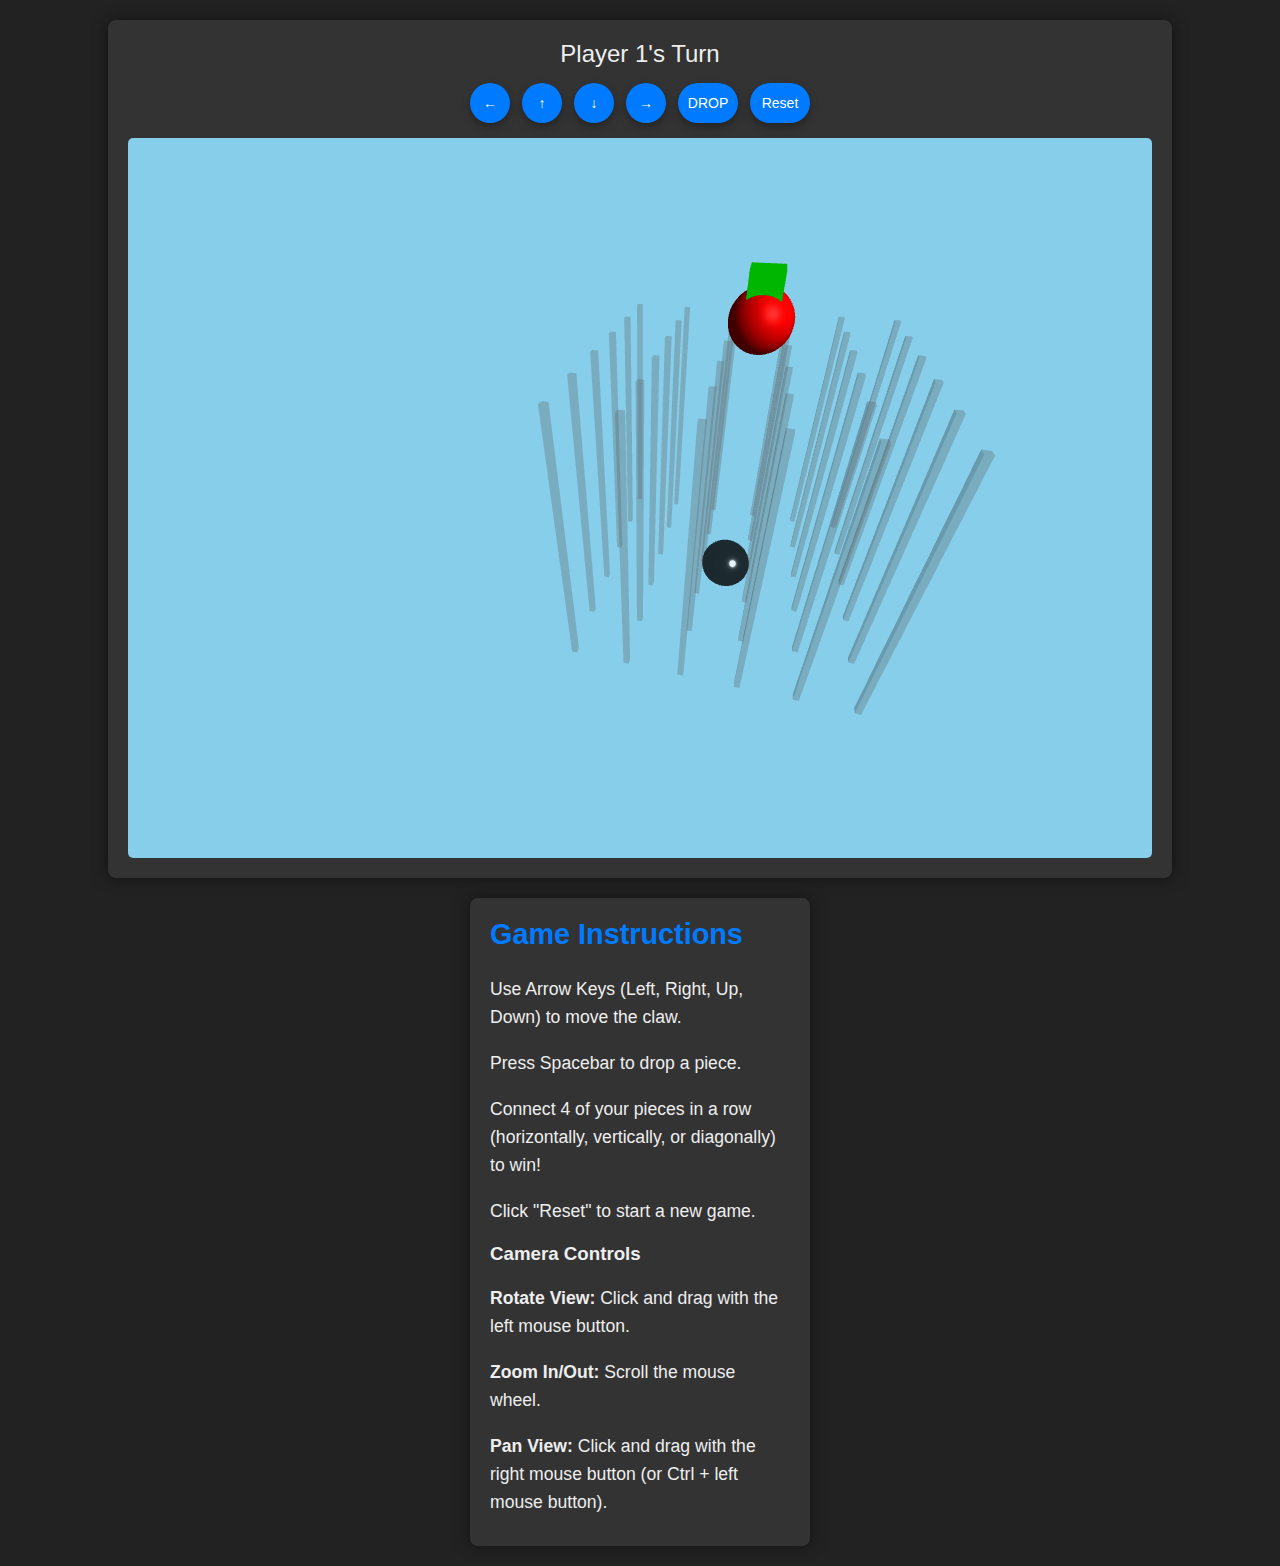
<file: index.html>
<!DOCTYPE html>
<html lang="en">
<head>
    <meta charset="UTF-8">
    <meta name="viewport" content="width=device-width, initial-scale=1.0">
    <title>3D Connected 4</title>
    <link rel="stylesheet" href="style.css">
</head>
<body>
    <div id="main-content">
        <div id="game-container">
            <div id="status-display">Player 1's Turn</div>
            <div id="top-controls">
                <div id="mobile-controls">
                    <button id="control-left" class="control-btn">←</button>
                    <button id="control-up" class="control-btn">↑</button>
                    <button id="control-down" class="control-btn">↓</button>
                    <button id="control-right" class="control-btn">→</button>
                    <button id="control-space" class="control-btn space-btn">DROP</button>
                    <button id="reset-button" class="control-btn space-btn">Reset</button>
                </div>
            </div>
            <canvas id="game-canvas"></canvas>
        </div>
        <div id="instructions-container">
            <h2>Game Instructions</h2>
            <p>Use Arrow Keys (Left, Right, Up, Down) to move the claw.</p>
            <p>Press Spacebar to drop a piece.</p>
            <p>Connect 4 of your pieces in a row (horizontally, vertically, or diagonally) to win!</p>
            <p>Click "Reset" to start a new game.</p>

            <h3>Camera Controls</h3>
            <p><strong>Rotate View:</strong> Click and drag with the left mouse button.</p>
            <p><strong>Zoom In/Out:</strong> Scroll the mouse wheel.</p>
            <p><strong>Pan View:</strong> Click and drag with the right mouse button (or Ctrl + left mouse button).</p>
        </div>
    </div>
    <script type="module" src="script.js"></script>
</body>
</html>
</file>
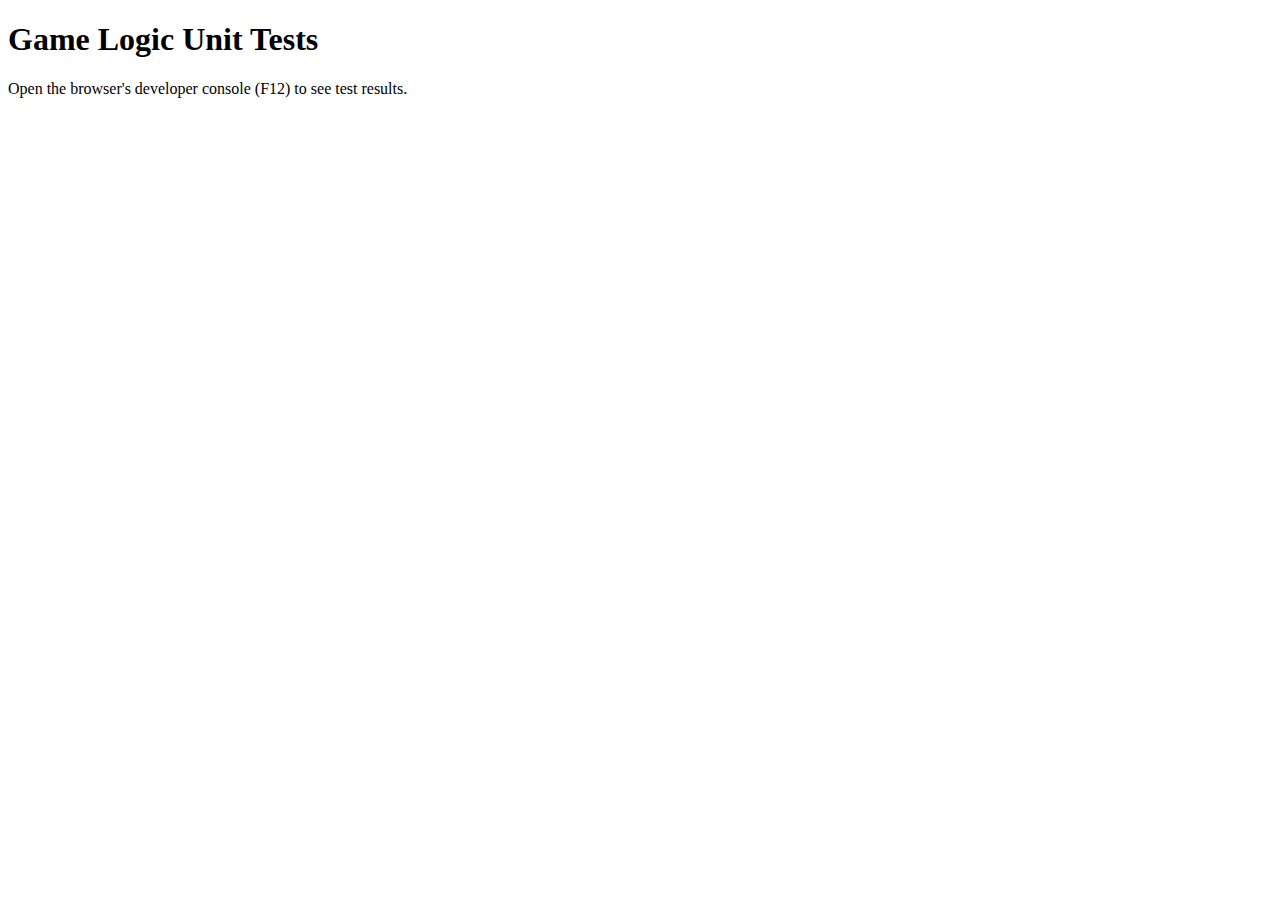
<file: test.html>
<!DOCTYPE html>
<html lang="en">
<head>
    <meta charset="UTF-8">
    <meta name="viewport" content="width=device-width, initial-scale=1.0">
    <title>Game Logic Tests</title>
</head>
<body>
    <h1>Game Logic Unit Tests</h1>
    <p>Open the browser's developer console (F12) to see test results.</p>
    <script type="module" src="./test/gameLogic.test.js"></script>
</body>
</html>
</file>
<file: style.css>
body {
    margin: 0;
    /* overflow: hidden; */ /* Removed to allow scrolling */
    display: flex;
    justify-content: center;
    align-items: center;
    min-height: 100vh;
    background-color: #222;
    font-family: Arial, sans-serif;
    color: #eee;
}

#main-content {
    display: flex;
    gap: 20px; /* Space between game and instructions */
    align-items: center; /* Align items to the center */
    flex-wrap: wrap; /* Allow items to wrap to the next line */
    justify-content: center; /* Center items when wrapped */
    padding: 20px; /* Add some padding for smaller screens */
}

#game-container {
    display: flex;
    flex-direction: column;
    align-items: center;
    padding: 20px;
    background-color: #333;
    border-radius: 8px;
    box-shadow: 0 0 15px rgba(0, 0, 0, 0.5);
    max-width: 100%; /* Ensure it doesn't overflow */
}

#instructions-container {
    width: 300px; /* Base width */
    max-width: 100%; /* Ensure it doesn't overflow */
    padding: 20px;
    background-color: #333;
    border-radius: 8px;
    box-shadow: 0 0 15px rgba(0, 0, 0, 0.5);
}

#instructions-container h2 {
    font-size: 1.8em;
    margin-top: 0;
    color: #007bff;
}

#instructions-container p {
    font-size: 1.1em;
    line-height: 1.6;
    margin-bottom: 10px;
}

#status-display {
    font-size: 1.5em;
    margin-bottom: 15px;
}

/* Top controls container */
#top-controls {
    width: 100%;
    margin-bottom: 15px;
}

canvas {
    display: block;
    background-color: #000;
    border-radius: 5px;
}

/* Mobile Controls */
#mobile-controls {
    display: flex; /* Always display, not just on mobile */
    flex-wrap: wrap;
    justify-content: center;
    gap: 12px;
    padding: 0;
    width: 100%;
    box-sizing: border-box;
}

.control-btn {
    width: 40px;
    height: 40px;
    font-size: 14px;
    background-color: #007bff;
    color: white;
    border: none;
    border-radius: 50%;
    cursor: pointer;
    display: flex;
    align-items: center;
    justify-content: center;
    user-select: none;
    box-shadow: 0 4px 8px rgba(0, 0, 0, 0.3);
    margin: 0; /* Remove any default margins */
}

.control-btn:hover {
    background-color: #0056b3;
}

.control-btn:active {
    background-color: #0056b3;
    transform: scale(0.95);
}

.space-btn {
    width: 60px;
    border-radius: 20px;
}

/* Show mobile controls on smaller screens */
@media (max-width: 768px) {
    #mobile-controls {
        justify-content: flex-start;
    }
    
    #instructions-container {
        width: 100%;
        max-width: 600px;
    }
}
</file>
